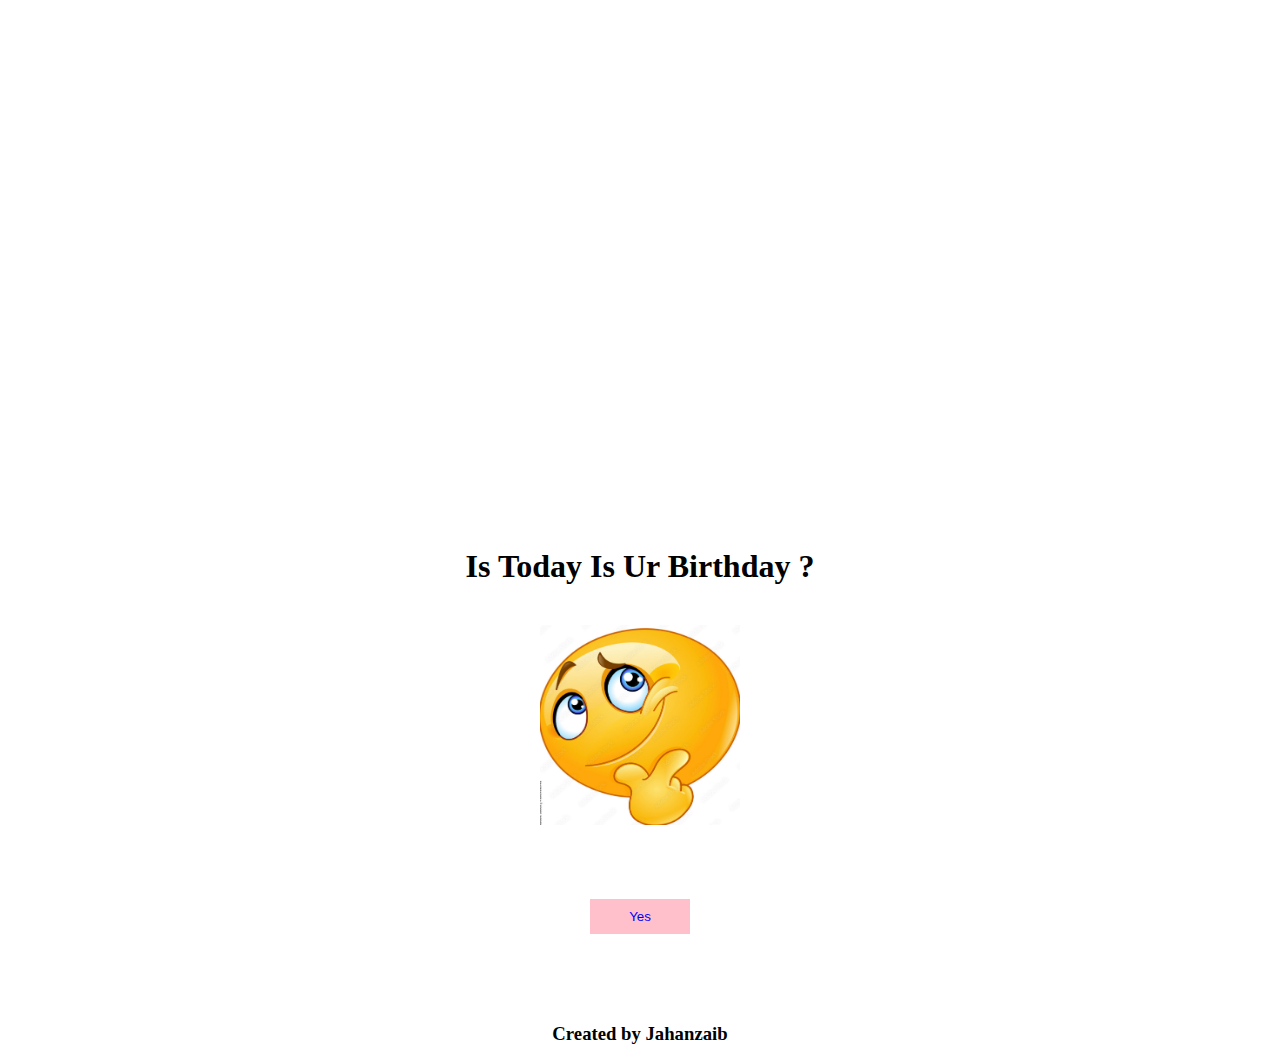
<file: index.html>
<!DOCTYPE html>
<html lang="en">
<head>
    <meta charset="UTF-8">
    <meta name="viewport" content="width=device-width, initial-scale=1.0">
    <script src="confetti.js"></script>
    <script src="confetti.min.js"></script>
    <style>
        img {
            width: 200px;
            height: 200px;
        }
        .container{
            display: flex;
            flex-direction: column;
            justify-content: center;
            align-items: center;
            position: relative;
            top: 500px;
        }
        .container .question{
            margin: 40px;
            font-size: xx-large;
            font-weight: 700;
            text-align: center;
        }
        .container .button button{
            margin: 70px;
            width: 100px;
            height: 35px;
            background-color: pink;
            color: blue;
            border: none;
            cursor: pointer;
        }
    </style>
</head>
<body>
    <div class="container">
        <div class="question">Is Today Is Ur Birthday ?</div>
        <div class="img">
            <img src="AdobeStock_180980941_Preview.jpg" alt="" id="img1">
            <img src="AdobeStock_450514670_Preview.jpg" alt="" id="img2" hidden>
        </div>
        <div class="button">
            <button class="yes-btn" onclick="celebrate()">Yes</button>
            <h3 style="text-align: center;" >Created by Jahanzaib</h3>
        </div>
        <div class="timer" style="display: none;"></div>
    </div>

    <script>
        function celebrate() {
            const questionText = document.querySelector('.question');
            const timerMessage = document.querySelector('.timer');
            const yesButton = document.querySelector('.yes-btn');
            yesButton.disabled = true;
            document.getElementById('img1').style.display = 'none';
            document.getElementById('img2').removeAttribute('hidden');
            timerMessage.style.display = 'block';
            setTimeout(function () {
                confetti.start();
            }, 1000);
            let countdown = 10;
            const countdownInterval = setInterval(function () {
                questionText.innerHTML = `WOW <br> Let's Celebrate <br> Your surprise is going to be ready in ${countdown} seconds <br> Please wait....`;
                countdown--;
                if (countdown < 0) {
                    clearInterval(countdownInterval);
                    timerMessage.style.display = 'none';
                    setTimeout(function () {
                        window.location.href = "stack/index.html";
                    }, 3000); 
                }
            }, 1000);
        }
    </script>
</body>
</html>
</file>
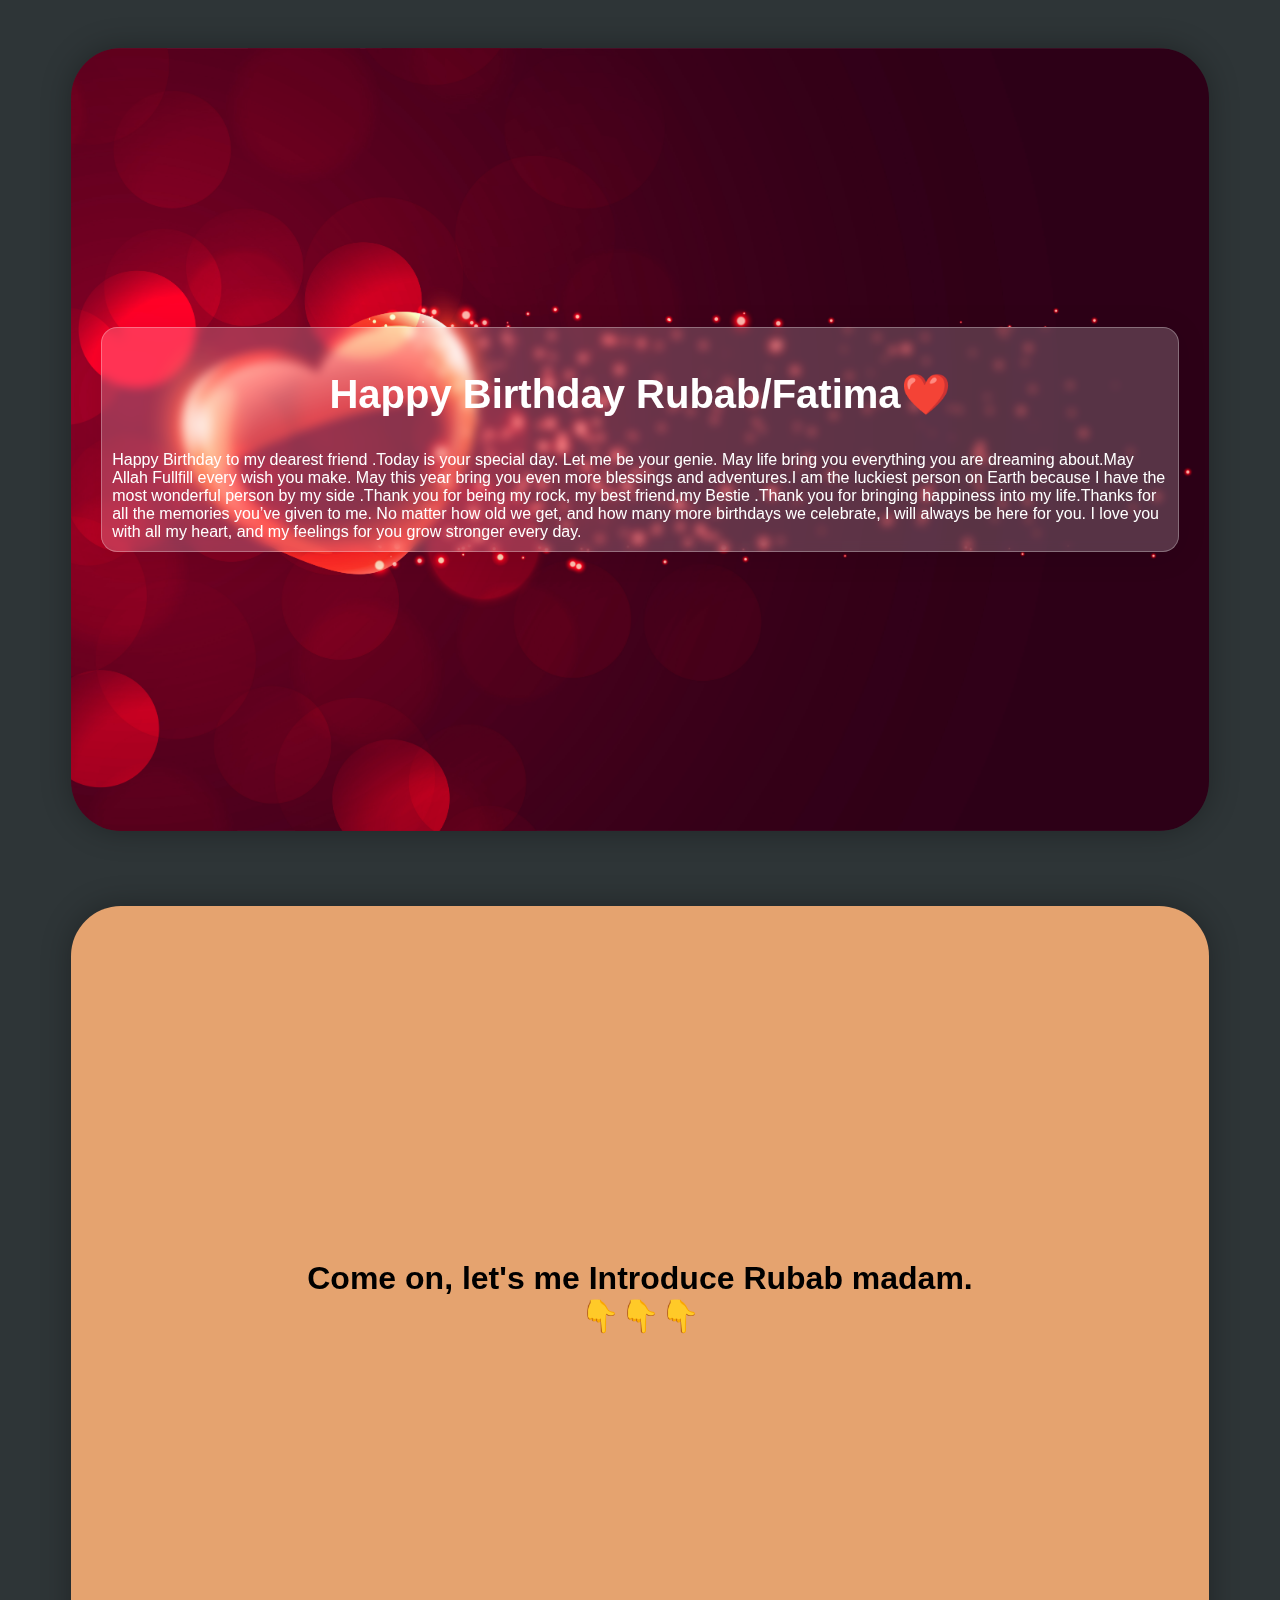
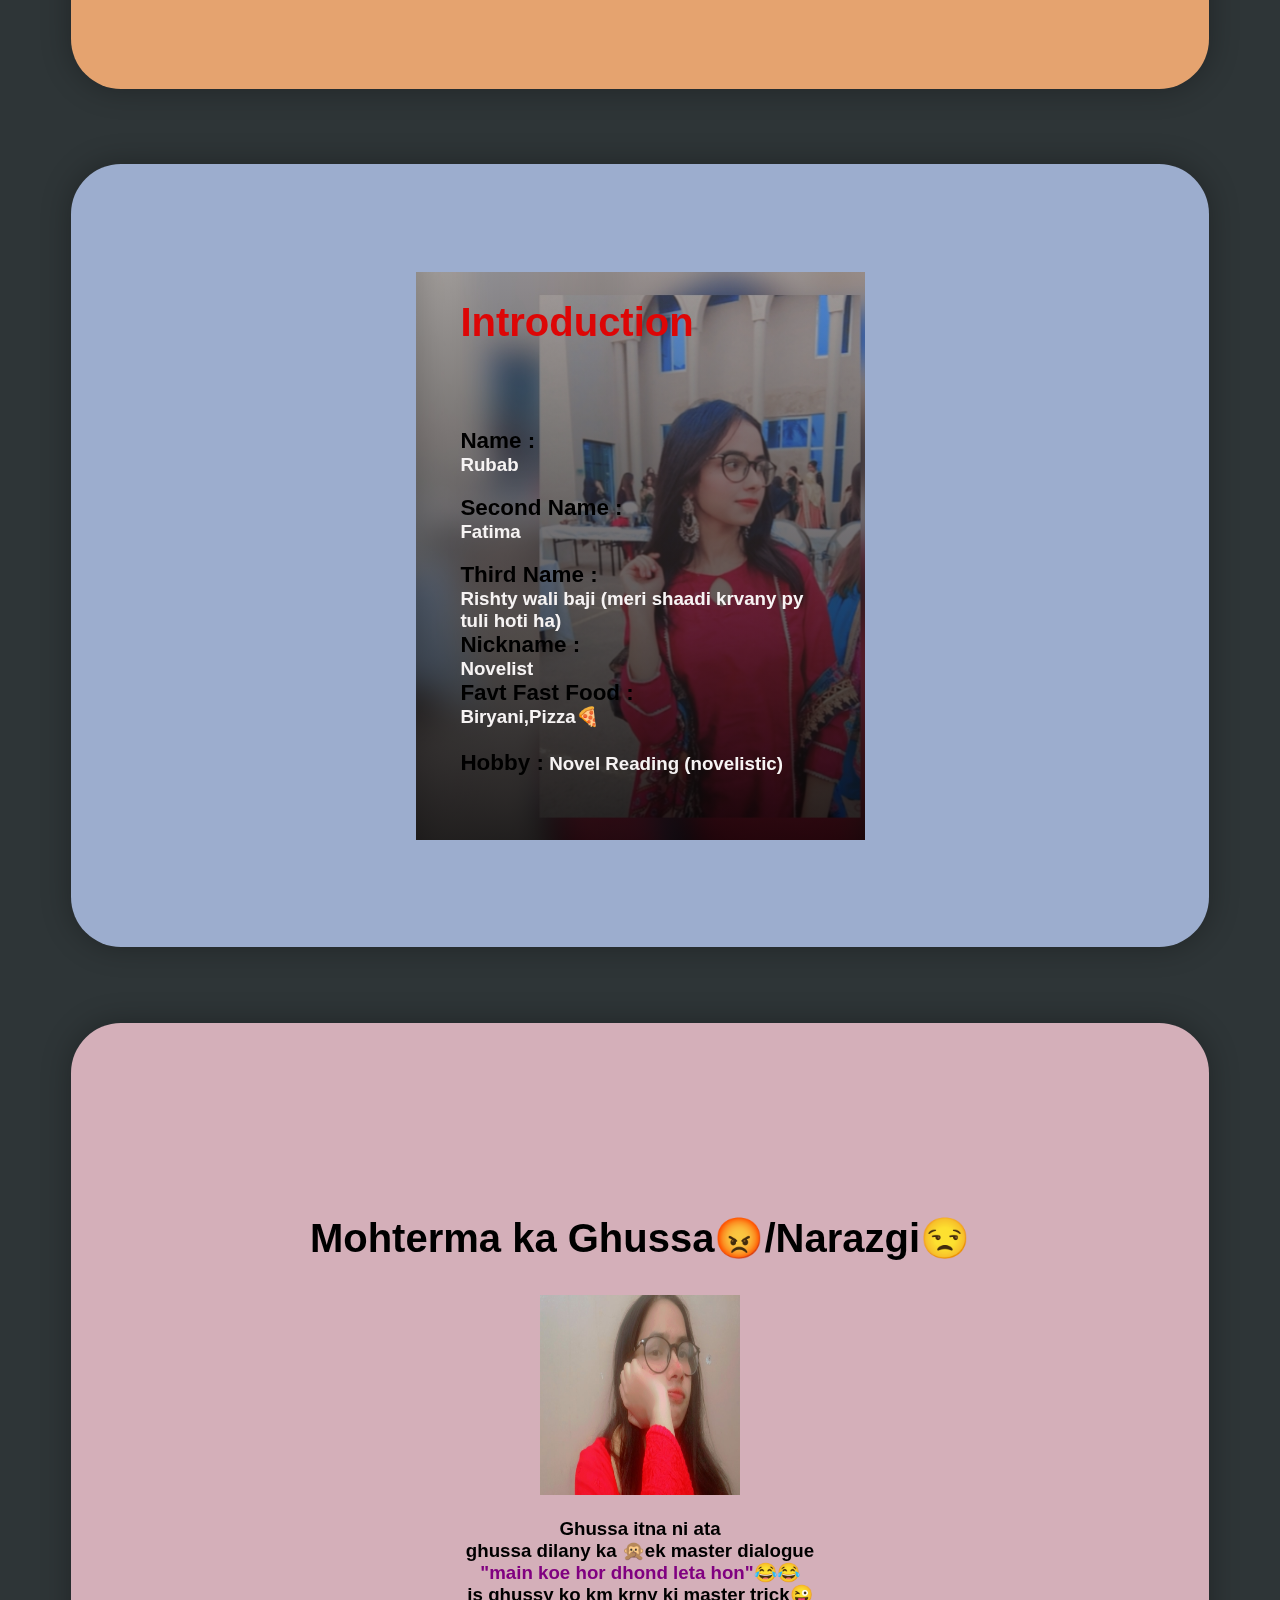
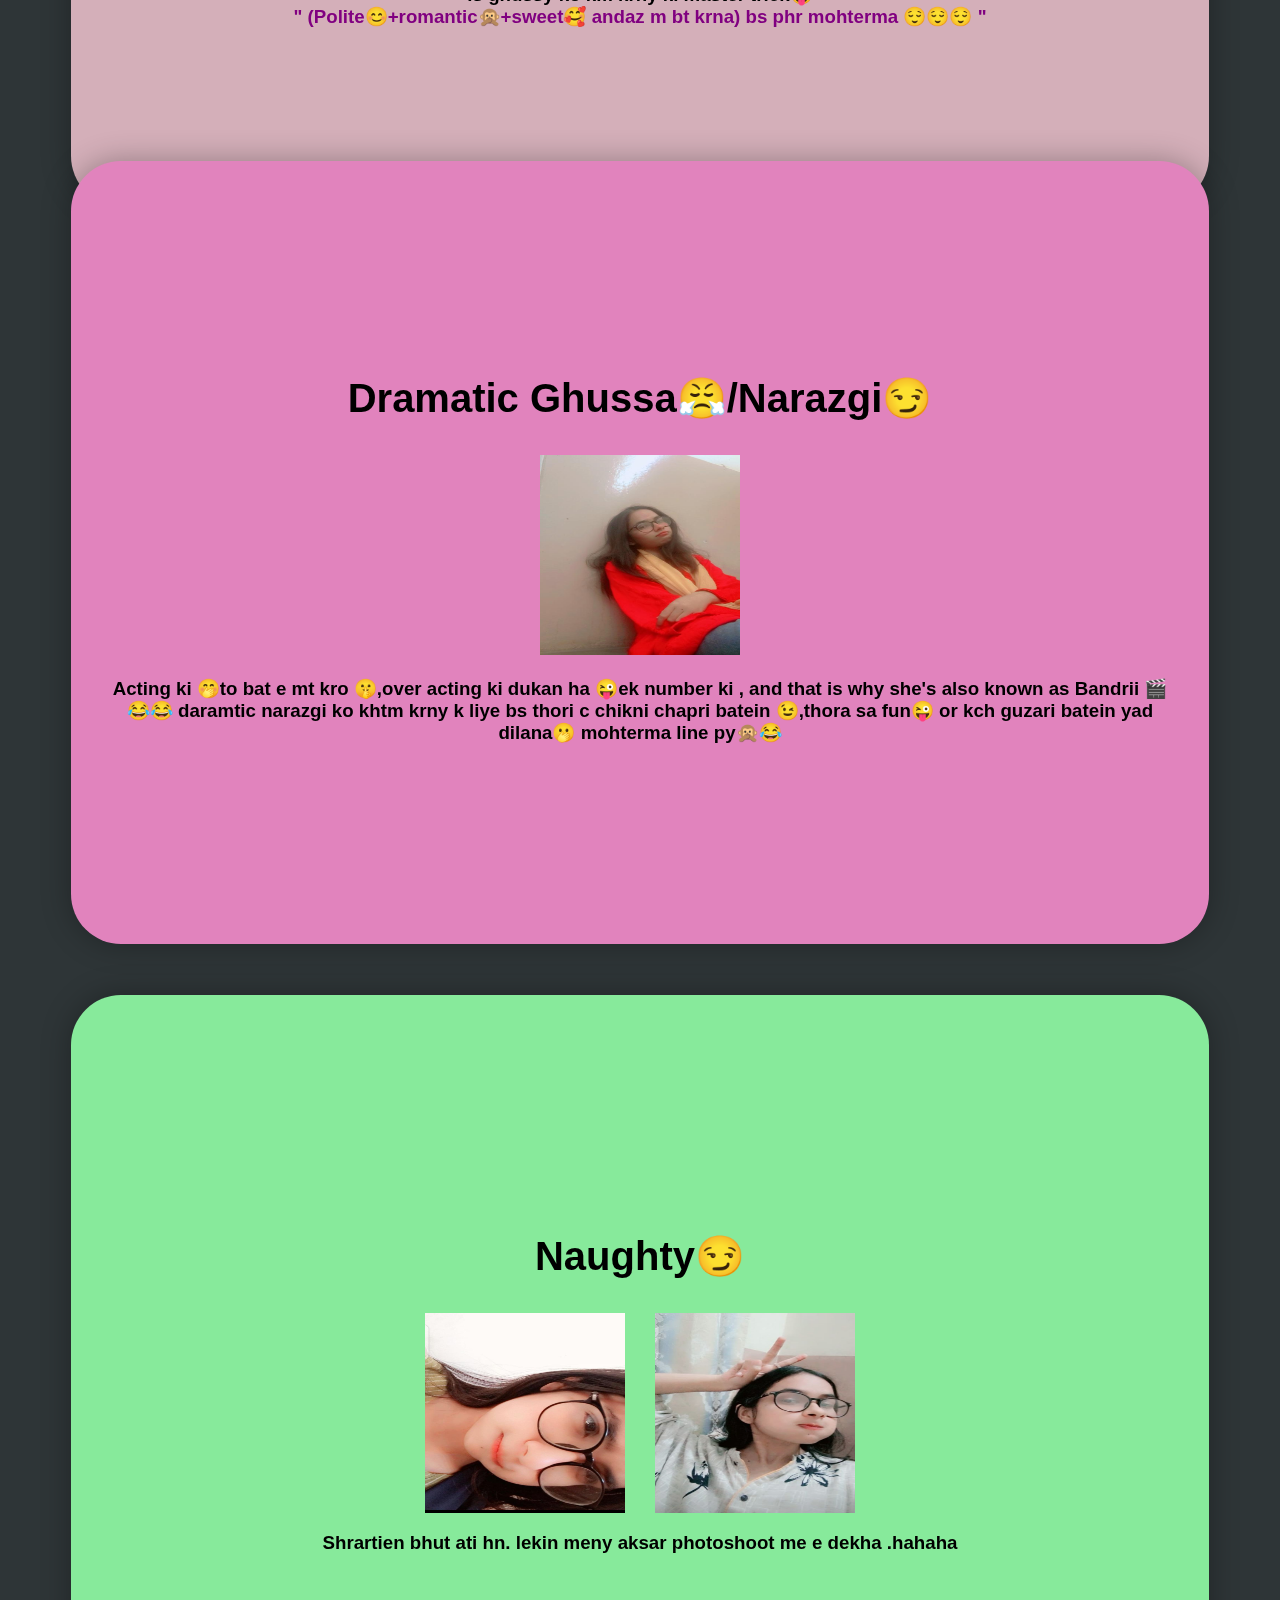
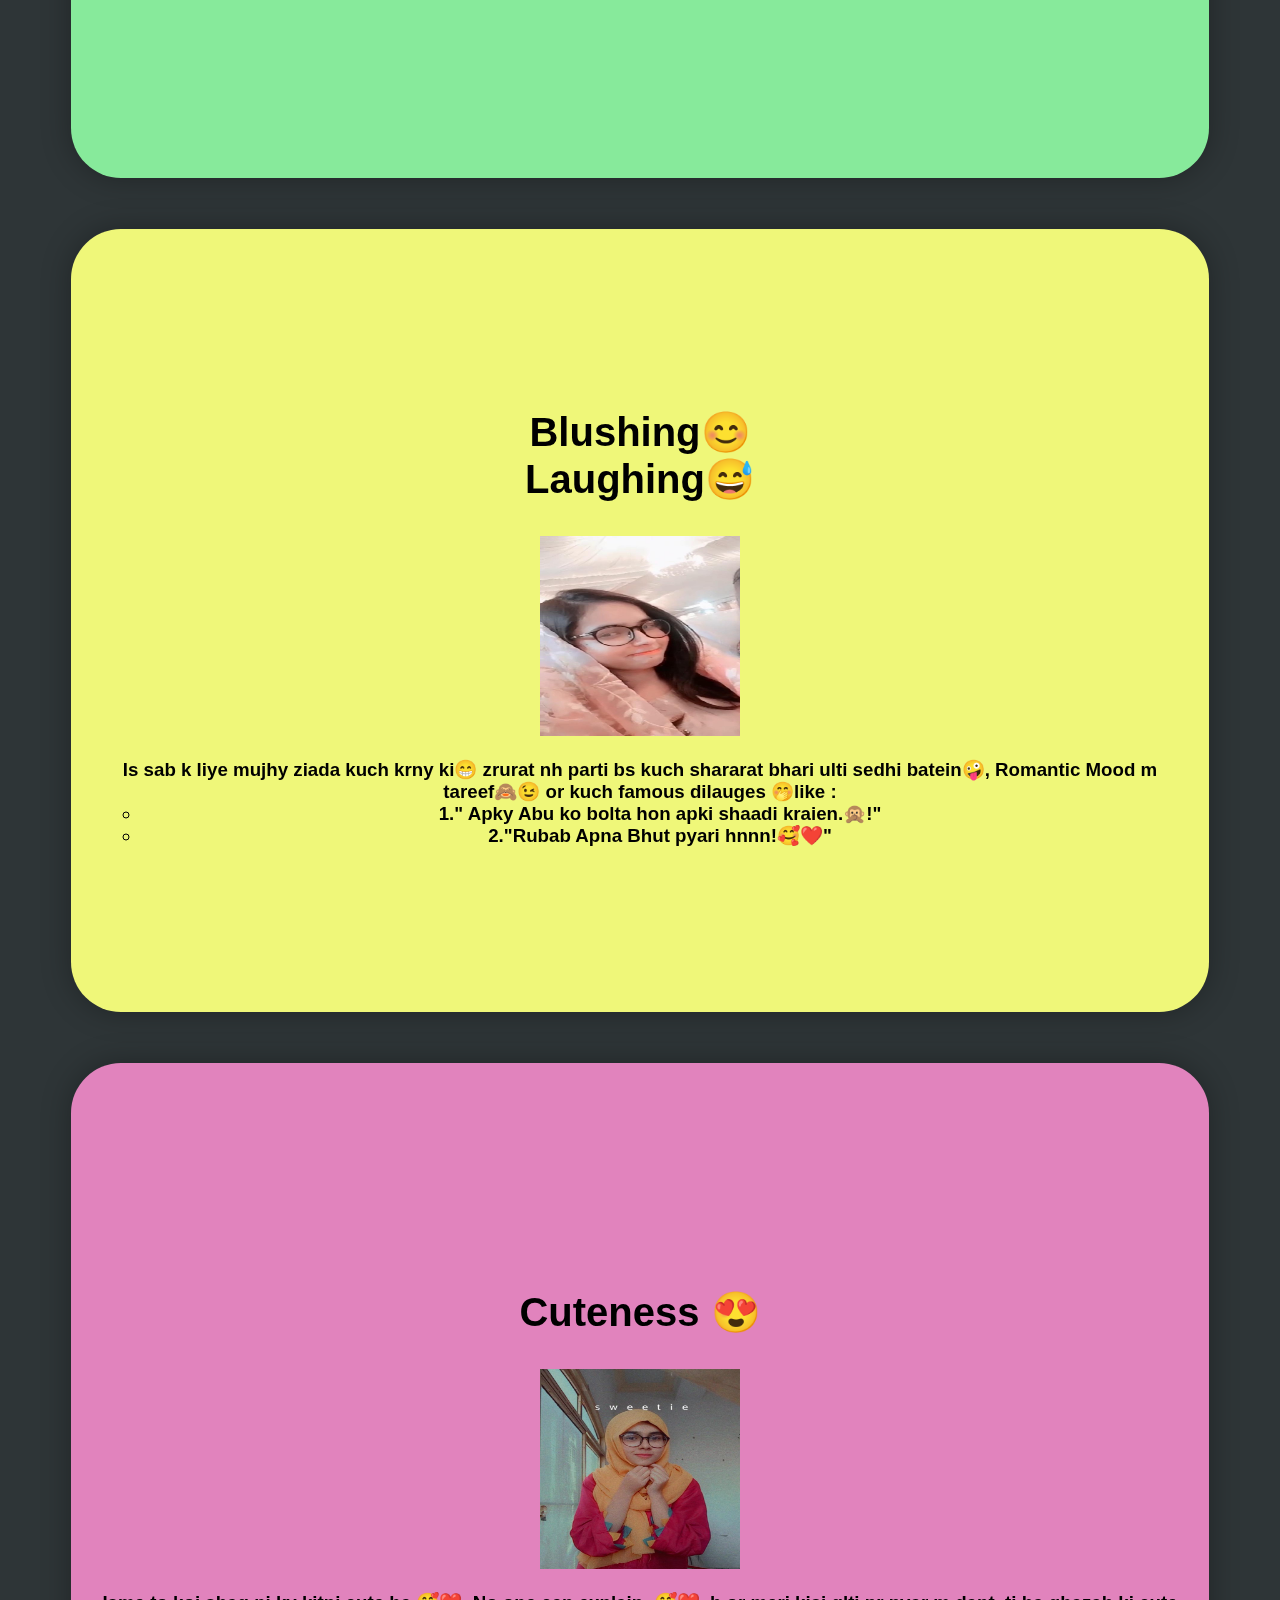
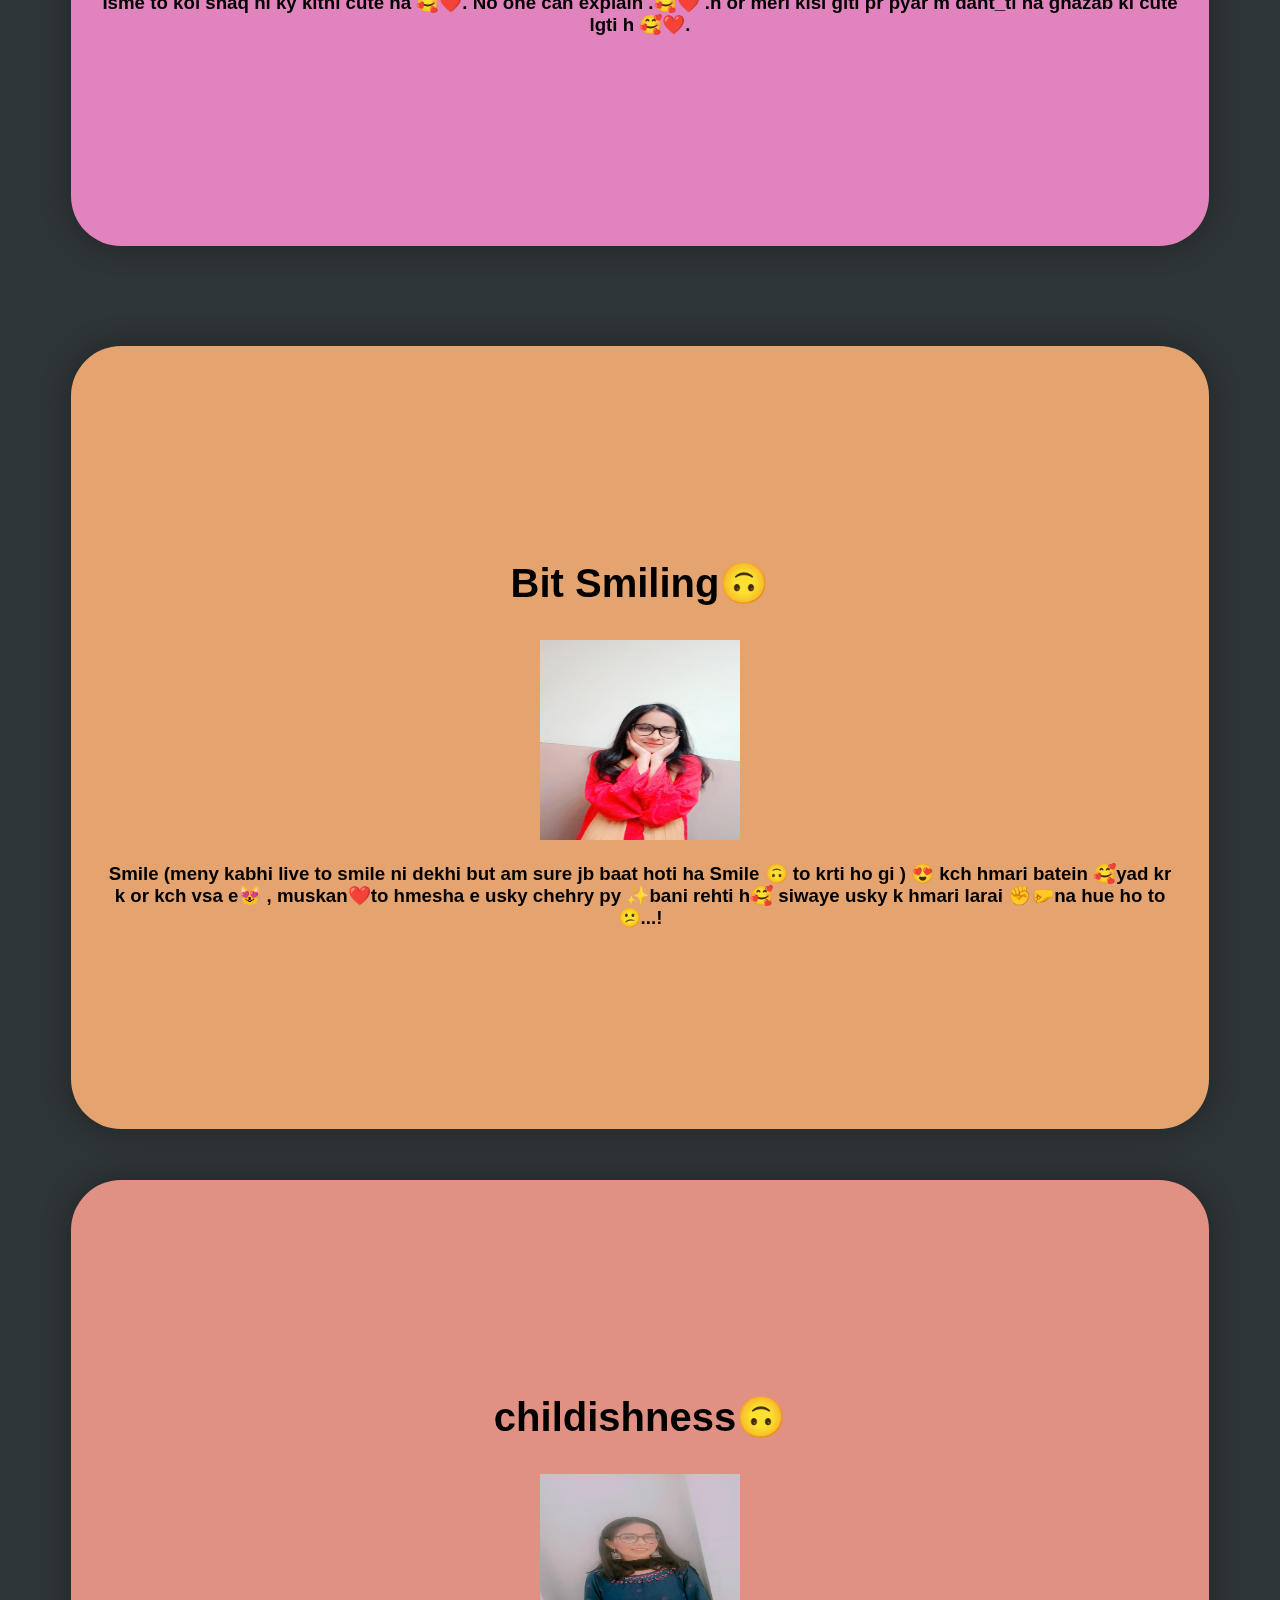
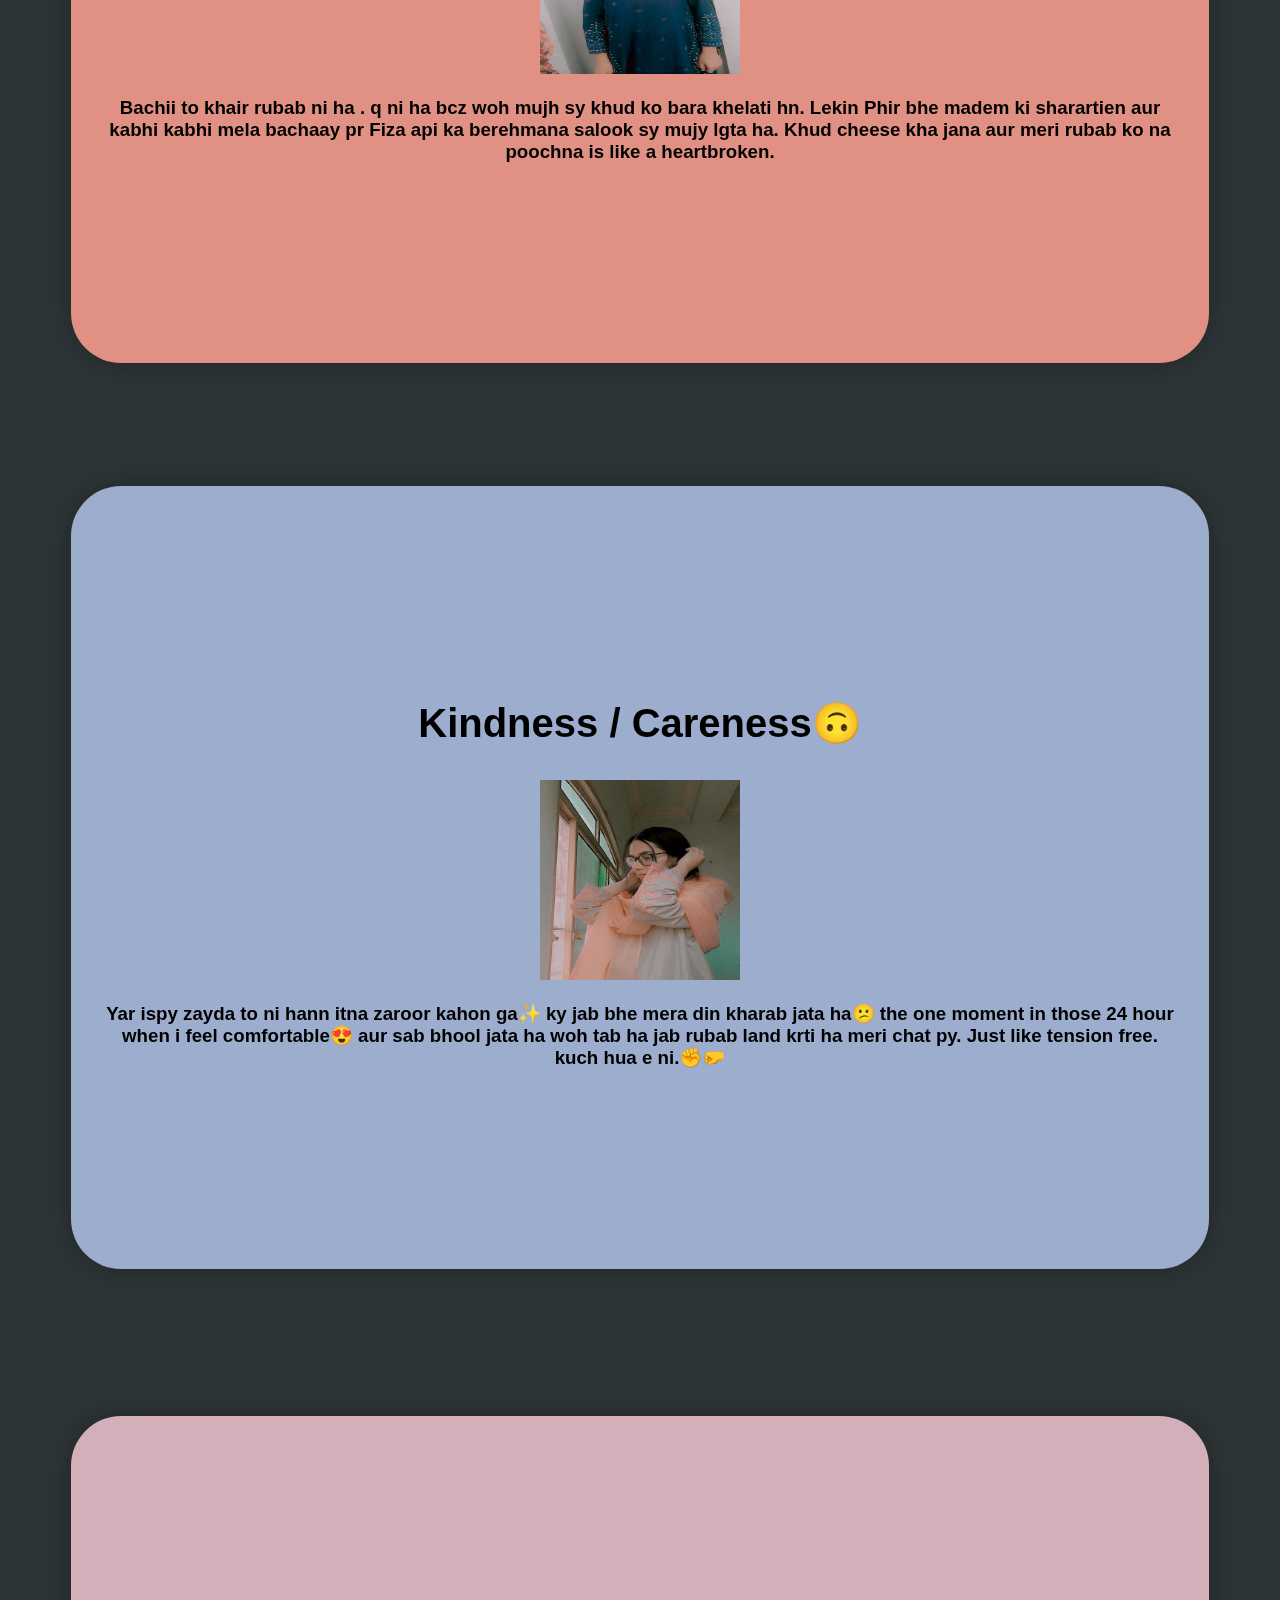
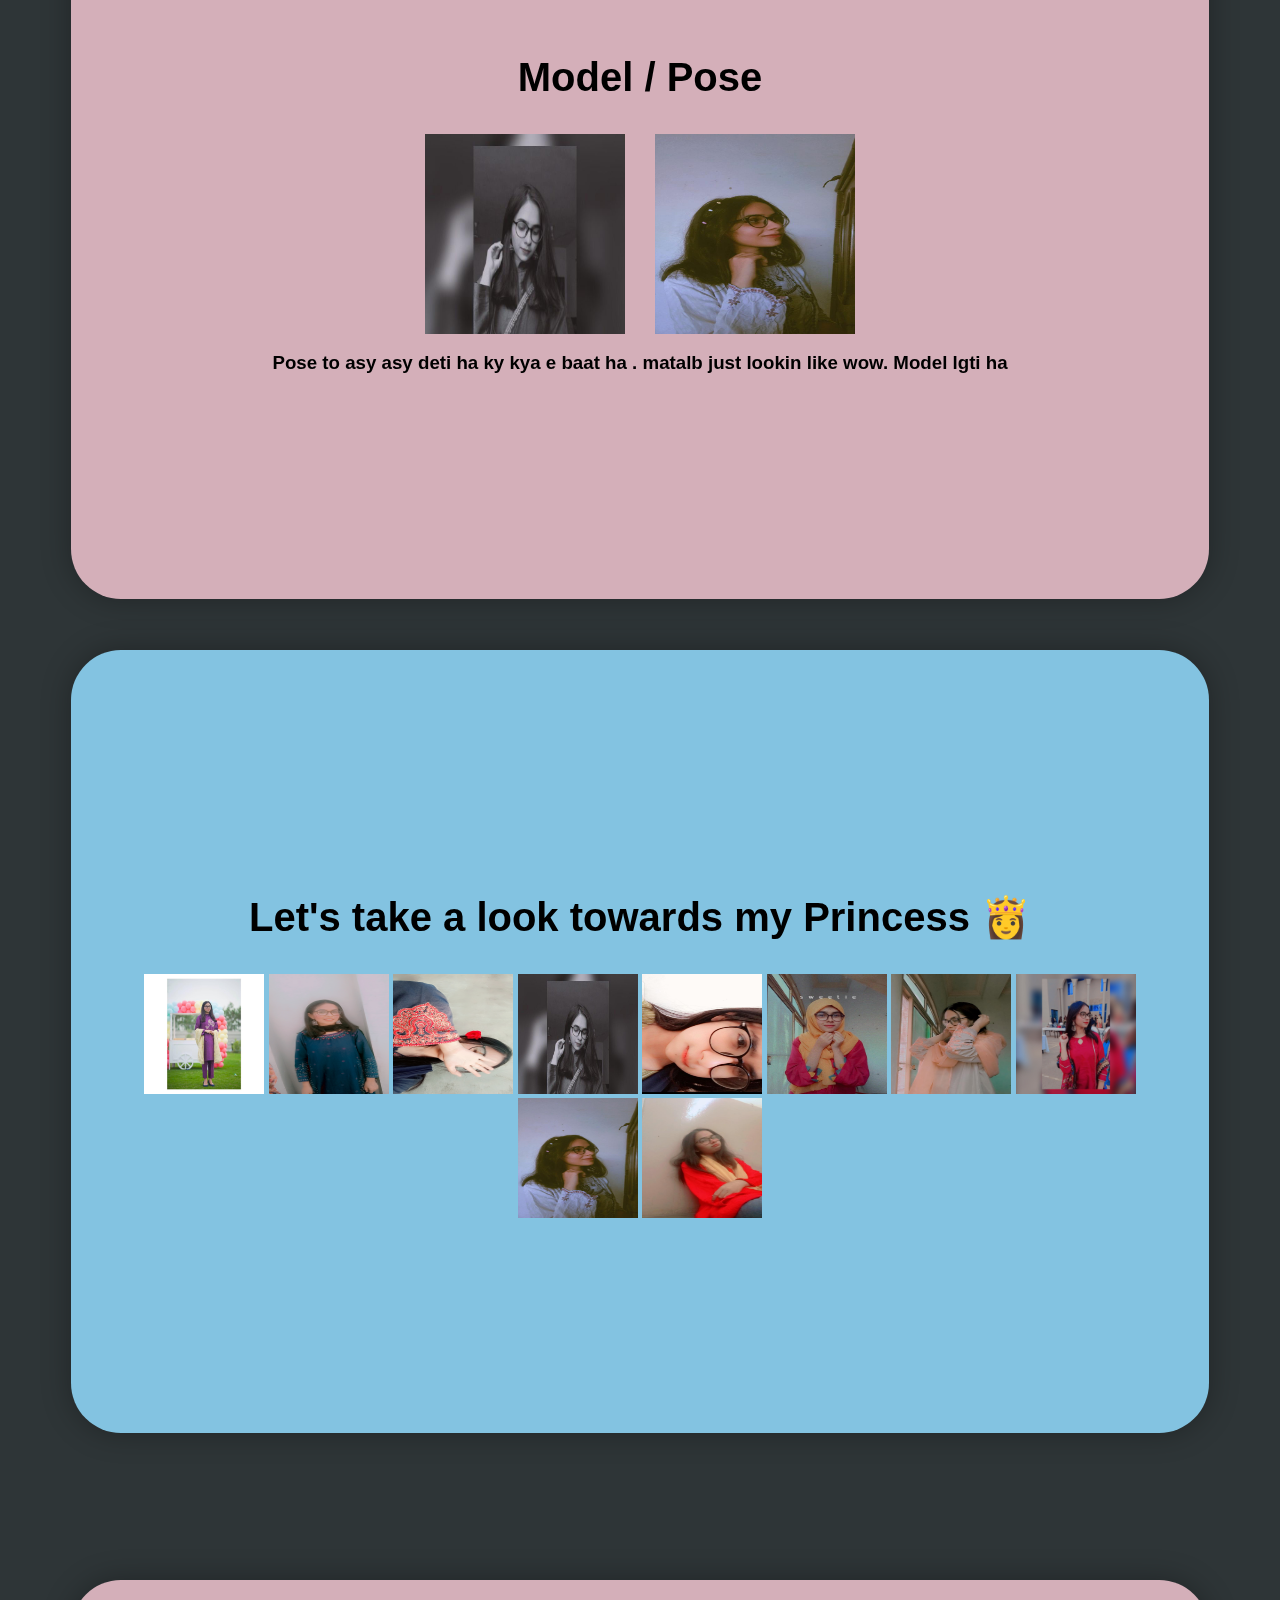
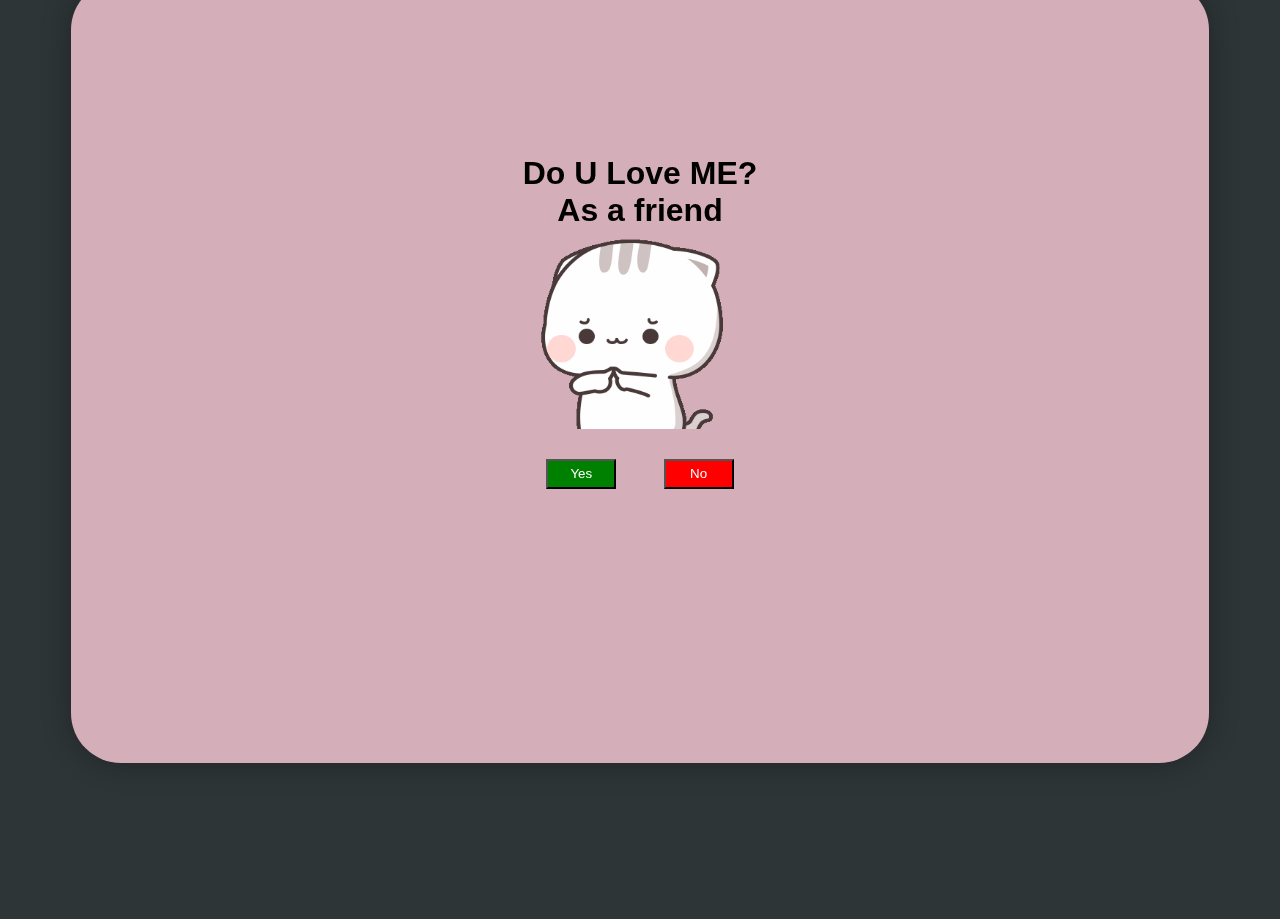
<file: stack/index.html>
<!DOCTYPE html>
<html lang="en">

<head>
    <meta charset="UTF-8">
    <meta name="viewport" content="width=device-width, initial-scale=1.0">
    <title>Document</title>
    <link rel="stylesheet" href="style.css">
</head>

<body>
    <div class="container">
        <ul id="cards">
            <li class="card" id="card1">
                <div class="card-body">
                    <div class="text">
                        <h2>Happy Birthday Rubab/Fatima❤️</h2>
                        <div class="wish">
                            Happy Birthday to my dearest friend .Today is your special day. Let me be your
                            genie. May life bring you everything you are
                            dreaming about.May Allah Fullfill every wish you make. May this year bring you even more blessings and
                            adventures.I am the luckiest person on Earth because I
                            have the most wonderful person by my side .Thank you for being my rock, my
                            best friend,my Bestie .Thank you for bringing happiness into my life.Thanks for all the memories you’ve
                            given to me. No matter how old we get, and how many more birthdays we celebrate, I will
                            always be here for you. I love you with all my heart, and
                            my feelings for you grow stronger every day.
                        </div>
                    </div>
                </div>
            </li>
            <li class="card" id="card2">
                <div class="card-body">
                    <h1 style="text-align: center;">Come on, let's me Introduce Rubab madam. <br>👇👇👇</h1>
                </div>
            </li>
            <li class="card" id="card3">
                <div class="card-body">
                    <div class="container3" style="">
                        <div class="text"
                            style="background-image: linear-gradient(rgba(161, 159, 159, 0.3), rgba(5, 5, 5, 0.8)), url(intro\ \(2\).jpeg); background-size: cover; padding:10%; color: rgb(246, 243, 243); background-size: cover; padding:10%; ">
                            <h2 style="color: rgb(221, 6, 6); position: relative; top: -50px;">Introduction</h2>
                            <h3> <span>Name :</span> <br> Rubab <br>
                            <h3> <span>Second Name :</span> <br> Fatima <br>
                            <h3> <span>Third Name :</span> <br> Rishty wali baji (meri shaadi krvany py tuli hoti ha) <br>
                                <span>Nickname :</span> <br>Novelist <br>
                                <span>Favt Fast Food :</span> <br> Biryani,Pizza🍕<br>
                                <br>
                                <span>Hobby :</span> Novel Reading (novelistic)
                            </h3>
                        </div>
                    </div>
                </div>
            </li>
            <li class="card" id="card4">
                <div class="card-body">
                    <div class="container4">
                        <div class="text" style="text-align: center;">
                            <h2>Mohterma ka Ghussa😡/Narazgi😒</h2>
                            <img src="gussa (2).jpeg" alt="">
                            <h3>Ghussa itna ni ata <br>
                                ghussa dilany ka 🙊ek master dialogue <br><span style="color: purple;">"main koe hor
                                    dhond leta hon"😂😂</span><br>
                                    is ghussy ko km krny ki master trick😜 <br><span style="color: purple;">"
                                    (Polite😊+romantic🙊+sweet🥰 andaz m bt krna) bs phr mohterma 😌😌😌
                                    "</h3>
                        </div>
                    </div>
                </div>
            </li>
            <li class="card" id="card9">
                <div class="card-body">
                    <div class="container4">
                        <div class="text" style="text-align: center;">
                            <h2>Dramatic Ghussa😤/Narazgi😏</h2>
                            <img src="dramatic.jpeg" alt="">
                            <h3>Acting ki 🤭to bat e mt kro 🤫,over acting ki dukan ha 😜ek number ki , and that is why
                                she's also known as Bandrii 🎬 😂😂 daramtic narazgi ko khtm krny k liye bs thori c chikni
                                chapri batein 😉,thora sa fun😜 or kch guzari batein yad dilana🫢 mohterma line
                                py🙊😂</h3>
                        </div>
                    </div>
                </div>
            </li>
            <li class="card" id="card5">
                <div class="card-body">
                    <div class="container4">
                        <div class="text" style="text-align: center;">
                            <h2>Naughty😏</h2>
                            <div class="images" style="display: flex; justify-content: center; gap: 30px;">
                                <img src="nau1.jpeg" alt="">
                                <img src="nau2.jpeg" alt="">
                            </div>
                            <h3>Shrartien bhut ati hn. lekin meny aksar photoshoot me e dekha .hahaha  </h3>
                        </div>
                    </div>
                </div>
            </li>
            <li class="card" id="card6">
                <div class="card-body">
                    <div class="container4">
                        <div class="text" style="text-align: center;">
                            <h2>Blushing😊<br> Laughing😅</h2>
                            <img src="blush.jpeg" alt="">
                            <h3> Is sab k liye mujhy ziada kuch krny ki😁 zrurat nh parti bs kuch shararat bhari ulti
                                sedhi batein🤪, Romantic Mood m tareef🙈😉 or kuch famous dilauges
                                🤭like : <br>
                                <ul>
                                    <li>1." Apky Abu ko bolta hon apki shaadi kraien.🙊!"</li>
                                    <li>2."Rubab Apna Bhut pyari hnnn!🥰❤️"</li>
                                </ul>
                            </h3>
                        </div>
                    </div>
                </div>
            </li>
            <li class="card" id="card9">
                <div class="card-body">
                    <div class="container4">
                        <div class="text" style="text-align: center;">
                            <h2>Cuteness 😍</h2>
                            <img src="cuteness.jpeg" alt="">
                            <h3> 
                                Isme to koi shaq ni ky kitni cute ha 🥰❤️. No one can explain .🥰❤️
                                .h or meri kisi glti pr pyar m dant_ti ha ghazab
                                ki cute lgti h 🥰❤️.
                            </h3>
                        </div>
                    </div>
                </div>
            </li>
            <li class="card" id="card2">
                <div class="card-body">
                    <div class="container4">
                        <div class="text" style="text-align: center;">
                            <h2>Bit Smiling🙃</h2>
                            <img src="smile (2).jpeg" alt="">
                            <h3> Smile (meny kabhi live to smile ni dekhi but am sure jb baat hoti ha Smile 🙃 to krti ho gi  ) 😍 kch hmari batein 🥰yad kr k or kch vsa
                                e😻 , muskan❤️to hmesha e usky chehry py ✨️bani rehti h🥰 siwaye usky k hmari larai
                                ✊️🤛na hue ho to😕...!
                            </h3>
                        </div>
                    </div>
                </div>
            </li>
            <li class="card" id="card7">
                <div class="card-body">
                    <div class="container4">
                        <div class="text" style="text-align: center;">
                            <h2>childishness🙃</h2>
                            <img src="bachpan.jpeg" alt="">
                            <h3>Bachii to khair rubab ni ha . q ni ha bcz woh mujh sy khud ko bara khelati hn. Lekin Phir bhe madem ki sharartien aur kabhi kabhi mela bachaay pr Fiza api ka berehmana salook sy mujy lgta ha.
                                Khud cheese kha jana aur meri rubab ko na poochna is like a heartbroken.
                            </h3>
                        </div>
                    </div>
                </div>
            </li>
            <li class="card" id="card3">
                <div class="card-body">
                    <div class="container4">
                        <div class="text" style="text-align: center;">
                            <h2>Kindness / Careness🙃</h2>
                            <img src="kindness.jpeg" alt="">
                            <h3> Yar ispy zayda to ni hann itna zaroor kahon ga✨️ ky jab bhe mera din kharab jata ha😕 the one moment in those 24 hour when i feel comfortable😍 aur sab bhool jata ha woh tab ha jab rubab land krti ha meri chat py. Just like tension free.
                                kuch hua e ni.✊️🤛
                            </h3>
                        </div>
                    </div>
                </div>
            </li>
            <li class="card" id="card4">
                <div class="card-body">
                    <div class="container4">
                        <div class="text" style="text-align: center;">
                            <h2>Model / Pose</h2>
                            <div class="images" style="display: flex; justify-content: center; gap: 30px;">
                                <img src="mod1.jpeg" alt="">
                                <img src="mod2.jpeg" alt="">
                            </div>
                            <h3>Pose to asy asy deti ha ky kya e baat ha . matalb just lookin like wow. Model lgti ha</h3>
                        </div>
                    </div>
                </div>
            </li>
            <li class="card fcard" id="card8">
                <div class="card-body">
                    <div class="container4">
                        <div class="text" style="text-align: center;">
                            <h2>Let's take a look towards my Princess 👸</h2>
                            <img src="bandrii.jpeg" alt="">
                            <img src="bachpan.jpeg" alt="">
                            <img src="WhatsApp Image 2024-02-07 at 10.34.48 PM.jpeg" alt="">
                            <img src="mod1.jpeg" alt="">
                            <img src="nau1.jpeg" alt="">
                            <img src="cuteness.jpeg" alt="">
                            <img src="kindness.jpeg" alt="">
                            <img src="intro (2).jpeg" alt="">
                            <img src="mod2.jpeg" alt="">
                            <img src="dramatic.jpeg" alt="">
                        </div>
                    </div>
                </div>
            </li>
            <li class="card" id="card4">
                <div class="card-body">
                    <h2>
                        <div class="container2" id="container2">
                            <div class="askq" style="text-align: center;">Do U Love ME?<br>As a friend</div>
                            <img src="assets/erm-fingers.gif" alt="please" class="image-1" />
                            <img src="assets/oh-yay.gif" alt="yes" class="image-2" hidden />
                            <div class="buttons">
                                <button class="btn btn-yes" onclick="handleYes()">Yes</button>
                                <button class="btn btn-no" onclick="handleNo()">No</button>
                            </div>
                        </div>
                    </h2>
                </div>
            </li>
        </ul>
    </div>
    <script>
        function handleYes() {
            document.querySelector('.image-1').style.display = 'none';
            document.querySelector('.image-2').style.display = 'block';
            document.querySelector('.askq').innerText = "I love you too  😘 😘";
            document.querySelector('.btn-no').hidden = true;
            document.querySelector('.btn-yes').hidden = true;
        }

        function handleNo() {
            const container = document.getElementById('container2');
            container.innerHTML = '<div class="askq" style="text-align:center;"> 😢 😢 <br>Chal Jhooti . Not Possible </div>';
        }
    </script>
</body>

</html>
</file>
<file: stack/style.css>
body {
	background-color: #2E3537;
	font-family: 'Arial', sans-serif;
}

:root {
	--cards: 4;
	--cardHeight: 87vh;
	--cardTopPadding: 1.5em;
	--cardMargin: 4vw;
}

.container {
	width: 90%;
	margin: 0 auto;
	display: flex;
}

#cards {
	list-style: none;
	padding-left: 0;
	display: grid;
	grid-template-columns: 1fr;
	grid-template-rows: repeat(var(--cards), var(--cardHeight));
	gap: var(--cardMargin);
	padding-bottom: calc(var(--cards) * var(--cardTopPadding));
	margin-bottom: var(--cardMargin);
}

#card1 {
	--index: 1;

}
#card2 {
	--index: 2;
}
#card3 {
	--index: 3;
}
#card4 {
	--index: 4;
}
.card img{
    width: 200px;
    height: 200px;
}
.card {
	position: sticky;
	top: 0;
	padding-top: calc(var(--index) * var(--cardTopPadding));
}

#card1 .card-body{
	background-image: url('22799.jpg');
	background-size: cover;
}
#card1 .text h2{
	text-align: center;
}
#card1 .text{
	background: rgba(255, 255, 255, 0.2);
	border-radius: 16px;
	box-shadow: 0 4px 30px rgba(0, 0, 0, 0.1);
	backdrop-filter: blur(5px);
	-webkit-backdrop-filter: blur(5px);
	border: 1px solid rgba(248, 247, 247, 0.3);
	padding: 10px;
	color: white;
}
/* #card1 .card-body {
	background-color: #52B2CF;
    display: flex;
    justify-content: space-around;
} */
#card2 .card-body {
	/* background-color: #7EC4CF; */
	background-color: #E5A36F;
}
#card3 .card-body {
	background-color: #9CADCE;
}
#card4 .card-body {
	background-color: #D4AFB9;
}
#card5 .card-body {
	background-color: #87ea9b;
}
#card6 .card-body {
	background-color: #eff779;
}
#card7 .card-body {
	background-color: #e19183;
}
#card8 .card-body {
	background-color: #83c3e1;
}
#card9 .card-body {
	background-color: #e183bd;
}

.card-body {
	box-sizing: border-box;
	padding: 30px;
	border-radius: 50px;
	box-shadow: 0 0 30px 0 rgba(0,0,0,0.3);
	height: var(--cardHeight);
	display: flex;
	justify-content: center;
	align-items: center;
	transition: all 0.5s;
}

h2 {
	font-size: 2.5em;
}
.container2{
	display: flex;
	flex-direction: column;
	margin-top: -100px;
}
.container2 .askq{
	font-size: xx-large;
	font-weight: 600;
}
.container2 .buttons{
	display: flex;
	justify-content: space-around;
	align-items: center;
	margin-top: 30px;
}
.container2 .buttons .btn{
	width: 70px;
	height: 30px;
}
.container2 .buttons .btn:nth-child(1){
	background-color: green;
	color: white;
}
.container2 .buttons .btn:nth-child(2){
	background-color: red;
	color: white;
}
.image-2 {
	display: none;
}
.container3 span{
	font-size: larger;
	font-weight: 600;
	color: black;
}
.fcard{
	display: grid;
	grid-template-columns: auto auto;
}
.fcard img{
	width: 120px;
	height: 120px;
}

@media screen and (max-width: 768px) {
	/* #card1{
		width: 350px;
		height: 500px;
	} */
  }
</file>
